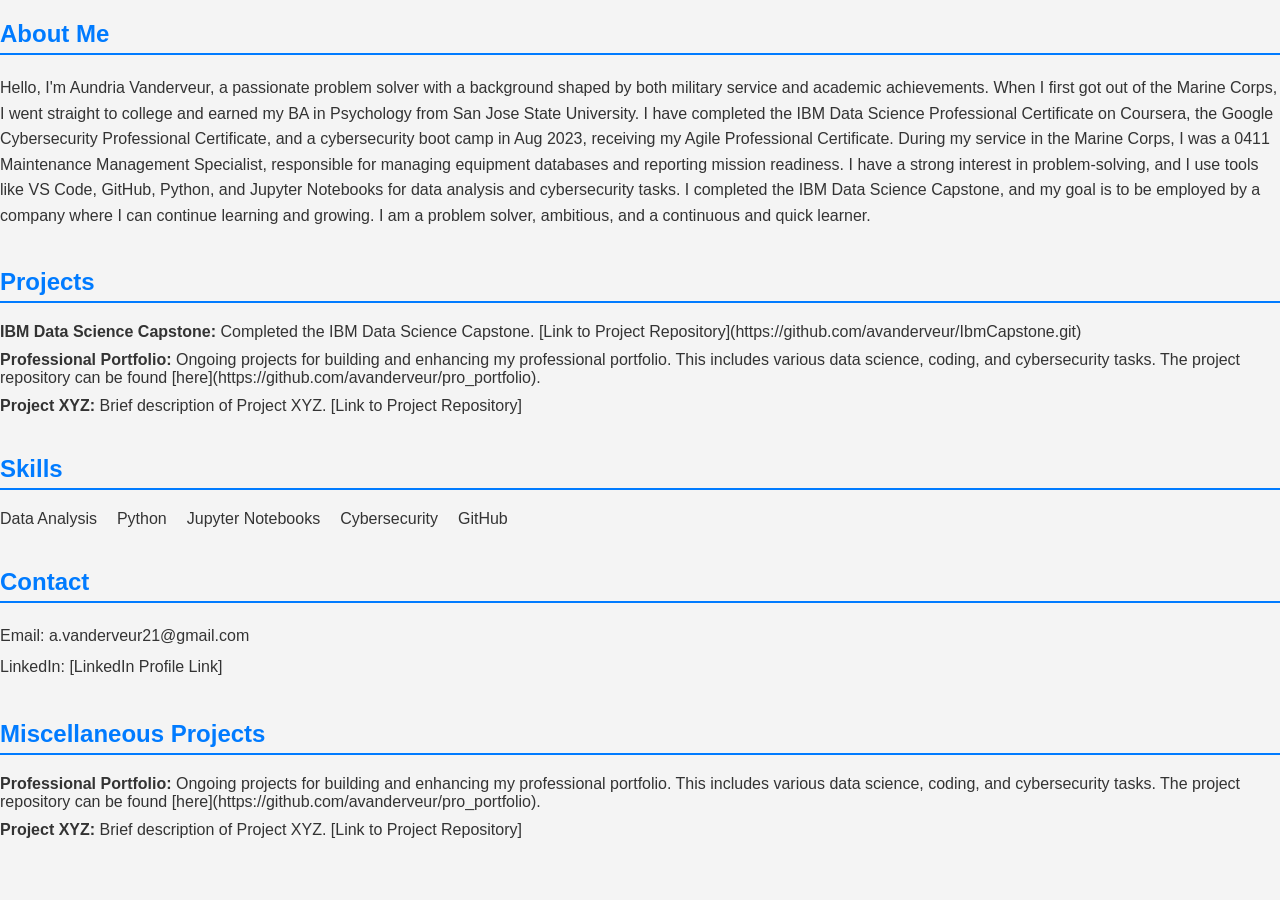
<file: index.html>
<!DOCTYPE html>
<html lang="en">

<head>
    <!-- In the <head> section of your HTML, after the existing meta tags -->
    <link rel="stylesheet" href="styles.css">

    <meta charset="UTF-8">
    <meta http-equiv="X-UA-Compatible" content="IE=edge">
    <meta name="viewport" content="width=device-width, initial-scale=1.0">
    <title>Aundria Vanderveur - Portfolio</title>
</head>

<body>

    <!-- About Me Section -->
    <div id="about">
        <h2>About Me</h2>
        <p>
            Hello, I'm Aundria Vanderveur, a passionate problem solver with a background shaped by both military service and academic achievements.
            When I first got out of the Marine Corps, I went straight to college and earned my BA in Psychology from San Jose State University.
            I have completed the IBM Data Science Professional Certificate on Coursera, the Google Cybersecurity Professional Certificate, and a cybersecurity boot camp in Aug 2023, receiving my Agile Professional Certificate.
            During my service in the Marine Corps, I was a 0411 Maintenance Management Specialist, responsible for managing equipment databases and reporting mission readiness.
            I have a strong interest in problem-solving, and I use tools like VS Code, GitHub, Python, and Jupyter Notebooks for data analysis and cybersecurity tasks.
            I completed the IBM Data Science Capstone, and my goal is to be employed by a company where I can continue learning and growing.
            I am a problem solver, ambitious, and a continuous and quick learner.
        </p>
    </div>

    <!-- Projects Section (Add more projects as needed) -->
    <div id="projects">
        <h2>Projects</h2>
        <ul>
            <li>
                <strong>IBM Data Science Capstone:</strong> Completed the IBM Data Science Capstone. [Link to Project Repository](https://github.com/avanderveur/IbmCapstone.git)
            </li>
            <li>
                <strong>Professional Portfolio:</strong> Ongoing projects for building and enhancing my professional portfolio. This includes various data science, coding, and cybersecurity tasks. The project repository can be found [here](https://github.com/avanderveur/pro_portfolio).
            </li>
            <!-- Add more projects as needed -->
            <li>
                <strong>Project XYZ:</strong> Brief description of Project XYZ. [Link to Project Repository]
            </li>
        </ul>
    </div>

    <!-- Skills Section (Add more skills as needed) -->
    <div id="skills">
        <h2>Skills</h2>
        <ul>
            <li>Data Analysis</li>
            <li>Python</li>
            <li>Jupyter Notebooks</li>
            <li>Cybersecurity</li>
            <li>GitHub</li>
        </ul>
    </div>

    <!-- Contact Section (Add contact information) -->
    <div id="contact">
        <h2>Contact</h2>
        <p>Email: a.vanderveur21@gmail.com</p>
        <p>LinkedIn: [LinkedIn Profile Link]</p>
    </div>

    <!-- Miscellaneous Projects Section -->
    <div id="misc-projects">
        <h2>Miscellaneous Projects</h2>
        <ul>
            <li>
                <strong>Professional Portfolio:</strong> Ongoing projects for building and enhancing my professional portfolio. This includes various data science, coding, and cybersecurity tasks. The project repository can be found [here](https://github.com/avanderveur/pro_portfolio).
            </li>
            <!-- Add more miscellaneous projects as needed -->
            <li>
                <strong>Project XYZ:</strong> Brief description of Project XYZ. [Link to Project Repository]
            </li>
        </ul>
    </div>

</body>

</html>
</file>
<file: styles.css>
body {
    font-family: 'Arial', sans-serif;
    background-color: #f4f4f4;
    color: #333;
    margin: 0;
    padding: 0;
}

header {
    background-color: #007bff;
    color: #fff;
    text-align: center;
    padding: 1em 0;
}

section {
    max-width: 800px;
    margin: 0 auto;
    padding: 20px;
    background-color: #fff;
    border-radius: 8px;
    box-shadow: 0 0 10px rgba(0, 0, 0, 0.1);
    margin-top: 20px;
    margin-bottom: 20px;
}

h1, h2, h3 {
    color: #007bff;
}

h2 {
    border-bottom: 2px solid #007bff;
    padding-bottom: 5px;
    margin-bottom: 20px;
}

p {
    line-height: 1.6;
}

/* New styles for Projects and Skills sections */
#projects, #skills, #contact, #misc-projects {
    margin-top: 40px;
}

/* Project list style */
#projects ul, #misc-projects ul {
    list-style: none;
    padding: 0;
}

#projects li, #misc-projects li {
    margin-bottom: 10px;
}

/* Skills list style */
#skills ul {
    list-style: none;
    padding: 0;
    display: flex;
    flex-wrap: wrap;
}

#skills li {
    margin-right: 20px;
}

/* Contact info style */
#contact p {
    margin: 5px 0;
}

/* Miscellaneous Projects Section style */
#misc-projects h2 {
    color: #007bff;
    border-bottom: 2px solid #007bff;
    padding-bottom: 5px;
    margin-bottom: 20px;
}

/* Interactivity */
a {
    color: #007bff;
    transition: color 0.3s ease-in-out;
}

a:hover {
    color: #0056b3;
}

/* Smooth scrolling */
body {
    scroll-behavior: smooth;
}
</file>
